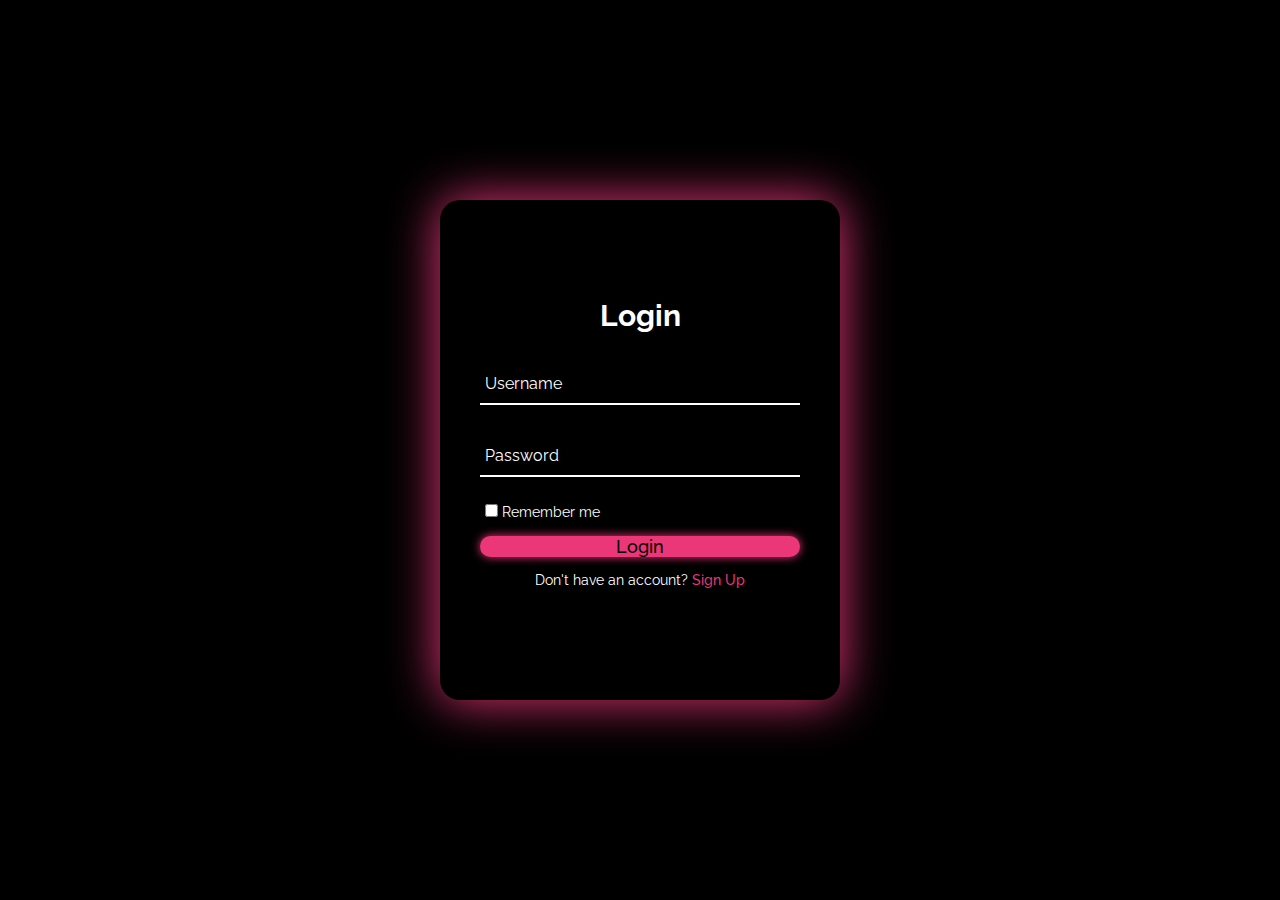
<file: login/reg-log.html>
<!DOCTYPE html>
<html lang="en">

<head>
  <meta charset="UTF-8">
  <meta http-equiv="X-UA-Compatible" content="IE=edge">
  <meta name="viewport" content="width=device-width, initial-scale=1.0">
  <title>MauLaTy | Login & Registration</title>
  <link rel="stylesheet" type="text/css" href="style.css">

  <style>
    @import url('https://fonts.googleapis.com/css2?family=Black+Han+Sans&family=Raleway:ital,wght@0,100..900;1,100..900&display=swap');
    </style>
</head>

<body>

  <div class="wrapper">
    <div class="form-wrapper sign-in">
      <form action="">
        <h2>Login</h2>
        <div class="input-group">
          <input type="text" required>
          <label for="">Username</label>
        </div>
        <div class="input-group">
          <input type="password" required>
          <label for="">Password</label>
        </div>
        <div class="remember">
          <label><input type="checkbox"> Remember me</label>
        </div>
        <button type="submit">Login</button>
        <div class="signUp-link">
          <p>Don't have an account? <a href="#" class="signUpBtn-link">Sign Up</a></p>
        </div>
      </form>
    </div>

    <div class="form-wrapper sign-up">
      <form action="">
        <h2>Sign Up</h2>
        <div class="input-group">
          <input type="text" required>
          <label for="">Username</label>
        </div>
        <div class="input-group">
          <input type="email" required>
          <label for="">Email</label>
        </div>
        <div class="input-group">
          <input type="password" required>
          <label for="">Password</label>
        </div>
        <div class="remember">
          <label><input type="checkbox"> I agree to the terms & conditions</label>
        </div>
        <button type="submit">Sign Up</button>
        <div class="signUp-link">
          <p>Already have an account? <a href="#" class="signInBtn-link">Sign In</a></p>
        </div>
      </form>
    </div>
  </div>

  <script src="script.js"></script>
</body>

</html>
</file>
<file: login/style.css>
/*.raleway-<uniquifier> {
  font-family: "Raleway", sans-serif;
  font-optical-sizing: auto;
  font-weight: <weight>;
  font-style: normal; 
} */


*{
 margin: 0;
 padding: 0;
 box-sizing: border-box;
 font-family: "Raleway",sans-serif;
}
body{
    display: flex;
    justify-content: center;
    align-items: center;
    min-height: 100vh;
    background-color: #000000;
}
.wrapper{
    position: relative;
    width: 400px;
    height: 500px;
    background-color:#000000 ;
    box-shadow: 0 0 50px #eb3678 ;
    border-radius: 20px;
    padding: 40px;
    overflow: hidden;
}
.form-wrapper {
    display: flex;
    justify-content: center;
    align-items: center;
    width: 100%;
    height: 100%;
    transition: 1s ease-in-out;
}
.wrapper.active .form-wrapper.sign-in{
    transform: translateY(-450px);
}
.wrapper .form-wrapper.sign-up {
    position: absolute;
    top: 450px;
    left: 0;
}
.wrapper.active .form-wrapper.sign-up{
    transform: translateY(-450px);
}
h2 {
    font-size: 30px;
    color: white;
    text-align: center;
}
.input-group {
    position: relative;
    margin: 30px 0;
    border-bottom: 2px solid white;
}
.input-group label {
    position: absolute;
    top: 50%;
    left: 5px;
    transform: translateY(-50%);
    font-size: 16px;
    color:white;
    pointer-events: none;
    transition: .5s;
}
.input-group input {
    width: 320px;
    height: 40px;
    font-size: 16px;
    color: white;
    padding: 0 5px;
    background: transparent;
    border: none;
    outline: none;
}
.input-group input:focus~label,
.input-group input:valid~label {
    top: -5px;
}

.remember {
    margin: -5px 0 15px 5px;
}
.remember label {
    color: white;
    font-size: 14px;
}
.remember label input {
    accent-color:#eb3678  ;
}
button {
    position: relative;
    width: 100%;
    height: 40%;
    background-color: #eb3678;
    box-shadow: 0 0 10px #eb3678;
    font-size: 18px;
    color: #000000;
    font-weight: 500;
    cursor: pointer;
    border-radius: 30px;
    border: none;
    outline: none;
}
.signUp-link {
    font-size: 14px;
    text-align: center;
    margin: 15px 0;
}
.signUp-link p {
    color: white;
}
.signUp-link p a {
    color: #eb3678;
    text-decoration: none;
    font-weight: 500;
}
.signUp-link p a:hover {
    text-decoration: underline;

}
</file>
